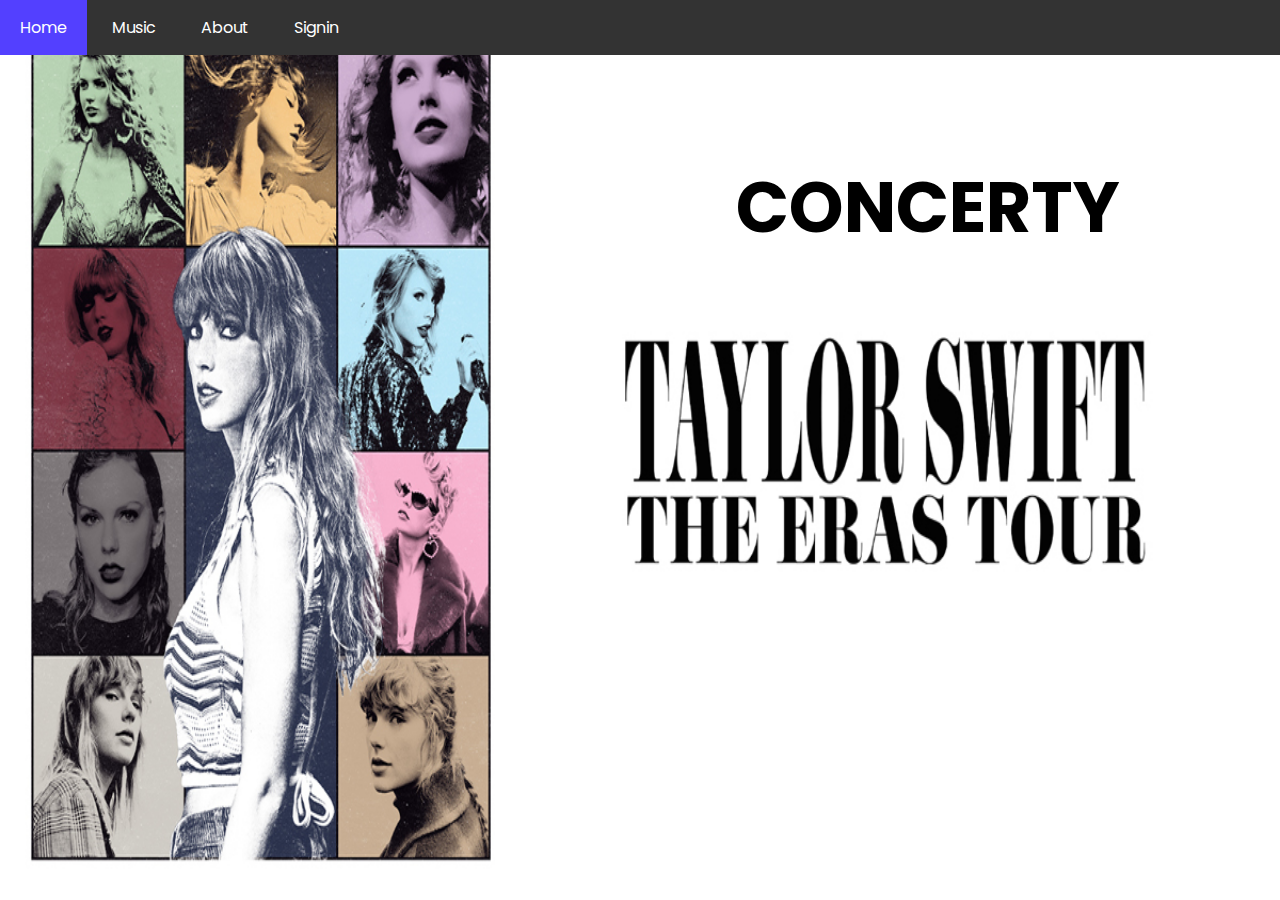
<file: index.html>
<!DOCTYPE html>
<html>
<head>
    <title>Taylor Swift the Eras Tour</title>
    <link rel="stylesheet" href="style.css">
</head>
<body>
    <div class="main">
        <div class="navbar">
            <ul>
                <li><a href="index.html" class="active">Home</a></li>
                <li><a href="music.html">Music</a></li>
                <li><a href="abouttaylor.html">About</a></li>   
                <li><a href="RegisterLogin.html">Signin</a></li>                         
            </ul>
            <div class="icon">
            </div>
        </div>
        <div class="logo"> 
            <h1>CONCERTY</h1>
            </div>
    </div>
</body>
</html>
</file>
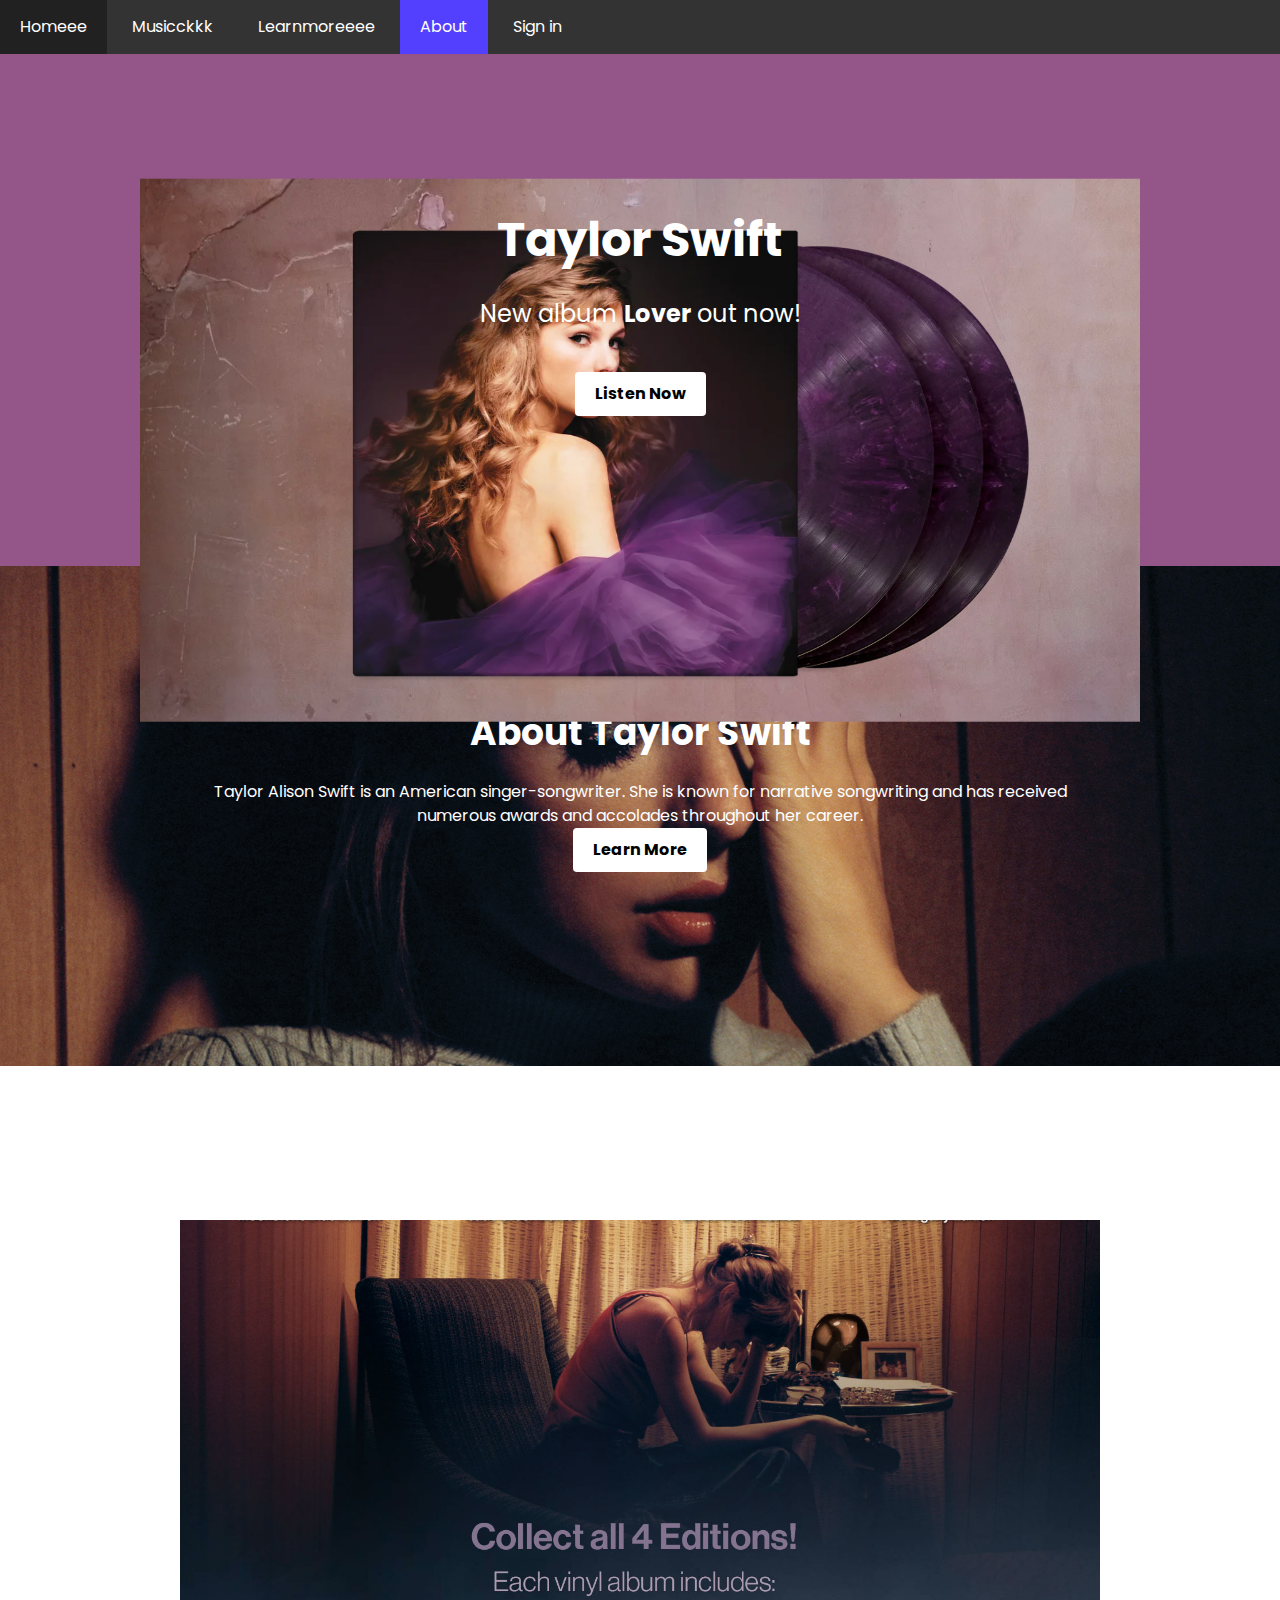
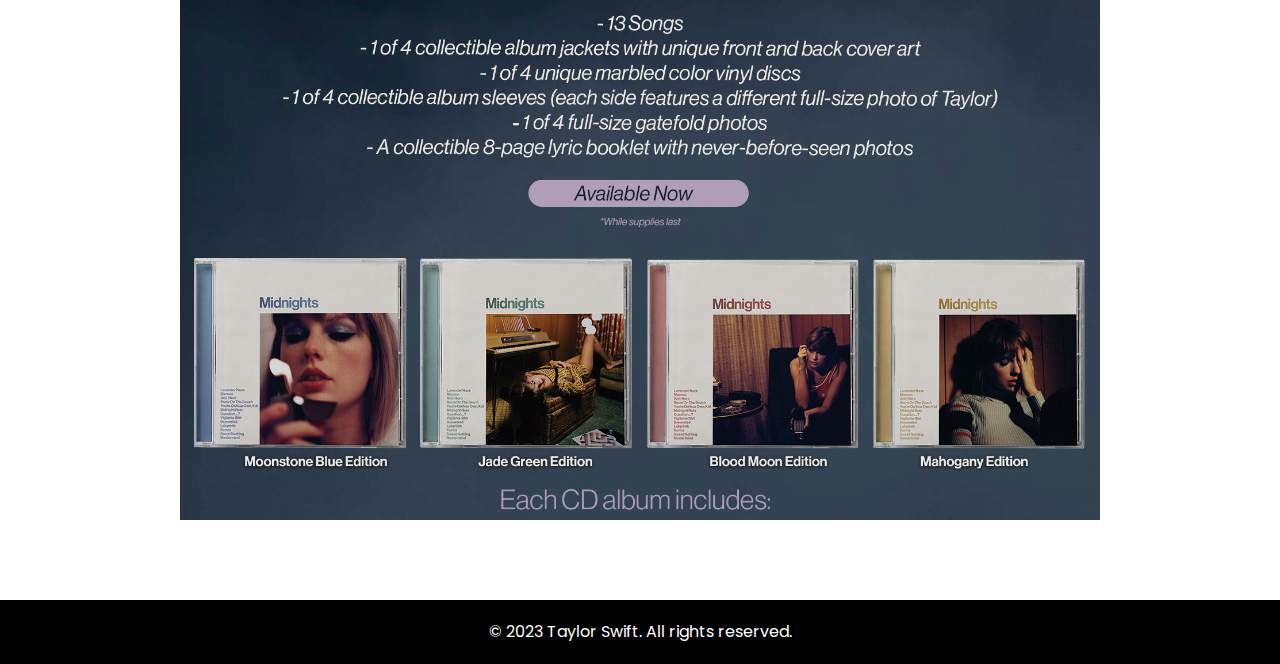
<file: abouttaylor.html>
<!DOCTYPE html>
<html lang="en">
<head>
  <meta charset="UTF-8">
  <meta name="viewport" content="width=device-width, initial-scale=1.0">
  <title>Taylor Swift</title>
  <link rel="stylesheet" href="https://cdnjs.cloudflare.com/ajax/libs/font-awesome/4.7.0/css/font-awesome.min.css">
  <!-- <link rel="stylesheet" href="style.css"> -->
  <link rel="stylesheet" href="about.css">
</head>
<body>
  <navbar>
    <ul>
      <li>
        <a href="index.html">Homeee</a>
        <a href="music.html">Musicckkk</a>
        <a href="learnmore.html">Learnmoreeee</a>
        <a href="abouttaylor.html" class="active">About</a>
        <a href="RegisterLogin.html">Sign in</a>
      </li>
    </ul>
  </navbar>
  <header>
    <div class="nav">
      <div class="container">
        <img src="images/taylorlogo.jpg" alt="Taylor Swift Logo">
      </div>
    </div>
    <div class="hero">
      <div class="container">
        <h1>Taylor Swift</h1>
        <p>New album <span>Lover</span> out now!</p>
        <a href="music.html" class="btn">Listen Now</a>
      </div>
    </div>
  </header>
  <section class="about">
    <div class="container">
      <div class="content">
      <h2>About Taylor Swift</h2>
      <p>Taylor Alison Swift is an American singer-songwriter. She is known for narrative songwriting and has received numerous awards and accolades throughout her career.</p>
      <a href="learnmore.html" class="btn">Learn More</a>
      </div>
    </div>
  </section>
  <section class="latest-album">
    <div class="container">
      <h2>Latest Album</h2>
      <div class="album-card">
        <img src="images/poster.jpg" alt="Lover Album Cover">
      </div>
    </div>
  </section>
  <footer>
    <div class="container">
      <p>&copy; 2023 Taylor Swift. All rights reserved.</p>
    </div>
  </footer>
</body>
</html>
</file>
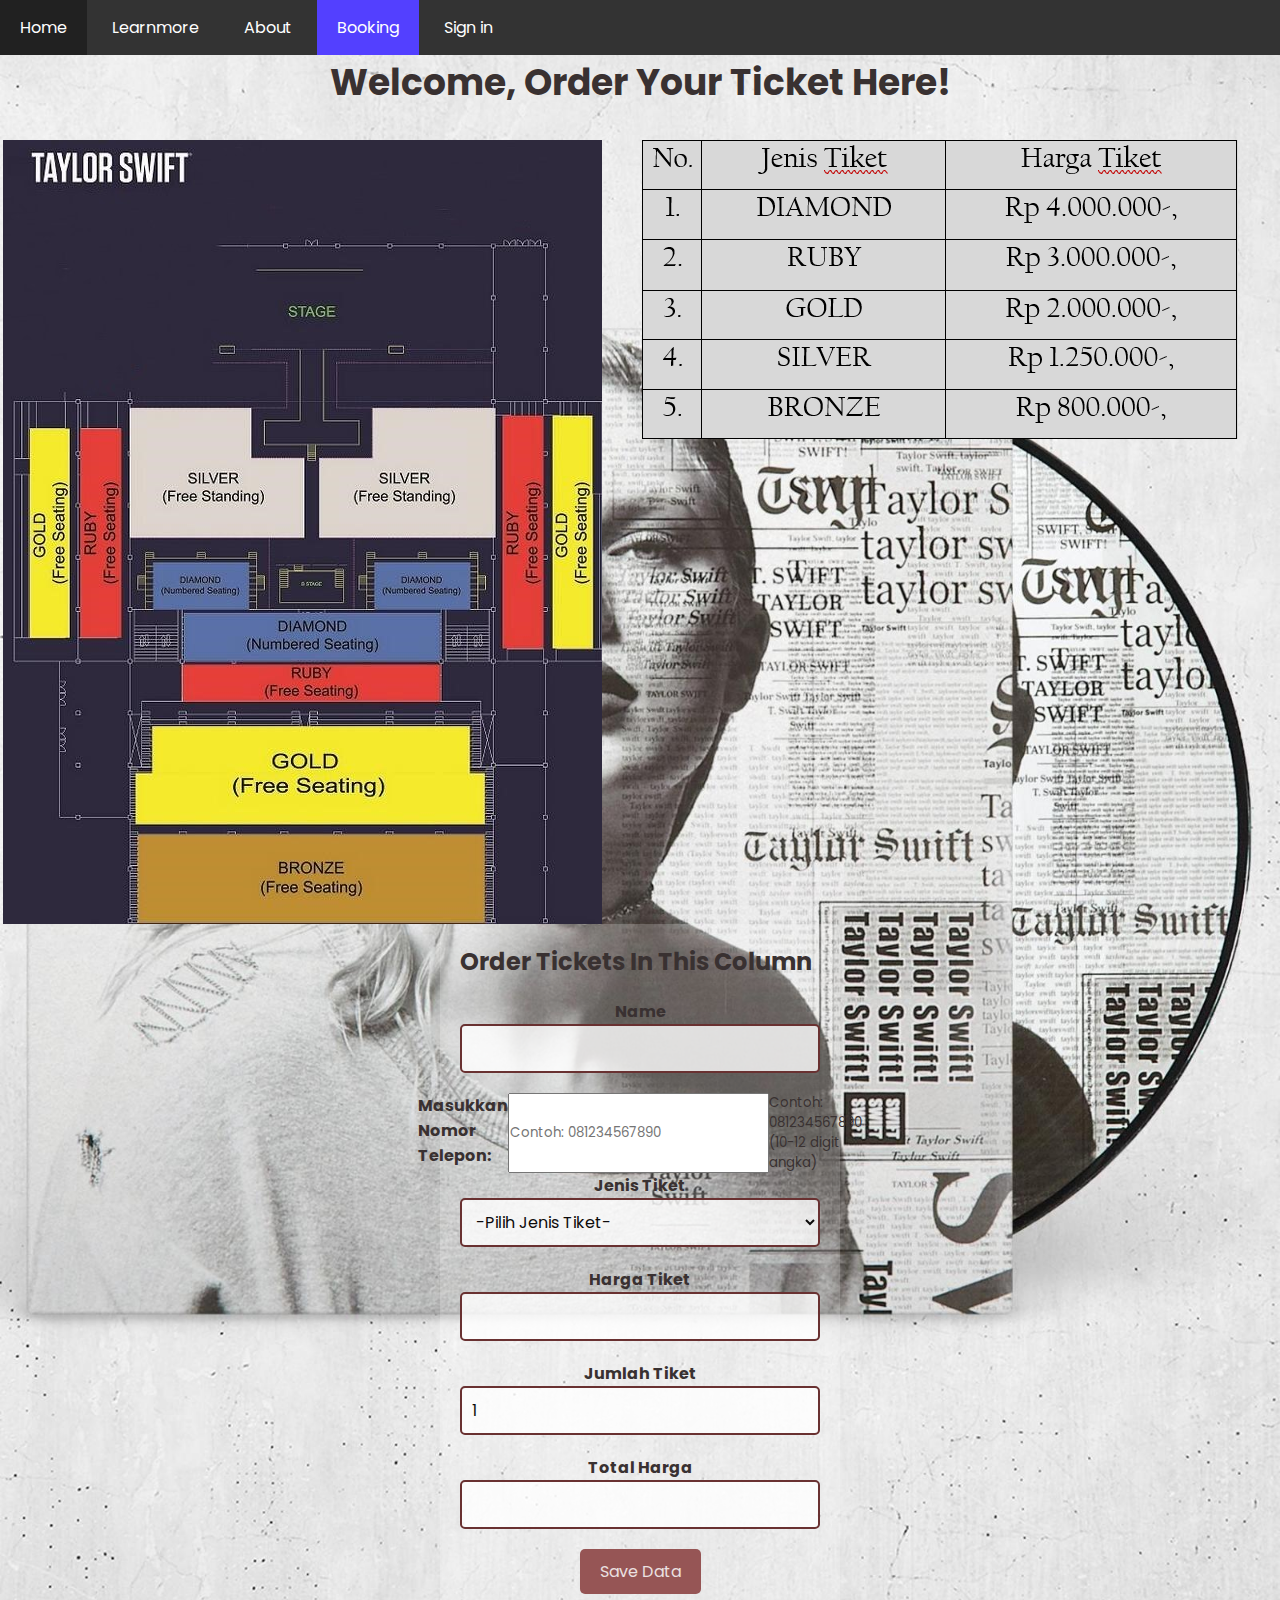
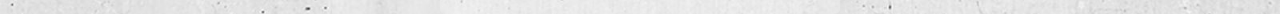
<file: bookingticket.html>
<!DOCTYPE html>
<html lang="en">
<head>
  <meta charset="UTF-8">
  <meta http-equiv="X-UA-Compatible" content="IE=edge">
  <meta name="viewport" content="width=device-width, initial-scale=1.0">
  <title>Concert Ticket Booking</title>
  <link rel="stylesheet" href="./stylebookingticket.css">
  <link rel="stylesheet" href="https://cdnjs.cloudflare.com/ajax/libs/font-awesome/4.7.0/css/font-awesome.min.css">
</head>
<body>
  <nav>
    <ul>
      <li>
        <a href="index.html">Home</a>
        <a href="learnmore.html">Learnmore</a>
        <a href="abouttaylor.html">About</a>
        <a href="bookingticket.html" class="active">Booking</a>
        <a href="RegisterLogin.html">Sign in</a>
      </li>
    </ul>
  </nav>
  <h1>Welcome, Order Your Ticket Here!</h1>
  <div class="images">
    <img src="images/taylorstagenew.jpg" alt="Stage Image">
    <img src="images/pricelist.png" alt="Price List">
  </div>
  <div class="mx-auto">
    <div class="card">
      <div class="card-header">
        Order Tickets In This Column
      </div>
      <div class="card-body">
        <form action="#" method="POST">
          <div class="mb-3 row">
            <label for="nama" class="col-sm-2 col-form-label">Name</label>
            <div class="col-sm-10">
              <input type="text" class="form-control" id="nama" name="nama" value="" required>
            </div>
          </div>
          <div class="container">
            <label for="phone_number_input">Masukkan Nomor Telepon:</label>
            <input type="tel" id="phone_number_input" name="phone_number_input" pattern="[0-9]{10,12}" placeholder="Contoh: 081234567890" required>
            <small>Contoh: 081234567890 (10-12 digit angka)</small>
          </div>
        </div>
        <div class="card-body">
          <div class="mb-3 row">
            <label for="jenis_tiket" class="col-sm-2 col-form-label">Jenis Tiket</label>
            <div class="col-sm-10">
              <select class="form-control" name="jenis_tiket" id="jenis_tiket" onchange="calculatePrice()" required>
                <option value="">-Pilih Jenis Tiket-</option>
                <option value="DIAMOND">DIAMOND</option>
                <option value="RUBY">RUBY</option>
                <option value="GOLD">GOLD</option>
                <option value="SILVER">SILVER</option>
                <option value="BRONZE">BRONZE</option>
              </select>
            </div>
          </div>
          <div class="mb-3 row">
            <label for="harga_tiket" class="col-sm-2 col-form-label">Harga Tiket</label>
            <div class="col-sm-10">
              <input type="text" class="form-control" id="harga_tiket" readonly required>
            </div>
          </div>
          <div class="mb-3 row">
            <label for="jumlah_tiket" class="col-sm-2 col-form-label">Jumlah Tiket</label>
            <div class="col-sm-10">
              <input type="number" class="form-control" id="jumlah_tiket" min="1" value="1" oninput="calculateTotalPrice()" required>
            </div>
          </div>
          <div class="mb-3 row">
            <label for="total_harga" class="col-sm-2 col-form-label">Total Harga</label>
            <div class="col-sm-10">
              <input type="text" class="form-control" id="total_harga" readonly required>
            </div>
          </div>                         
          <div class="col-12">
            <button type="button" onclick="showAlert()" id="submitBtn" class="btn btn-primary">Save Data</button>

          </div>                          
        </div>
      </form>
    </div>
  </div>
  <script>
    // Fungsi untuk menghitung harga tiket
    function calculatePrice() {
      var jenisTiket = document.getElementById("jenis_tiket").value;
      var hargaTiket = 0;

      switch (jenisTiket) {
        case "DIAMOND":
          hargaTiket =  4000000;
          break;
        case "RUBY":
          hargaTiket =  3000000;
          break;
        case "GOLD":
          hargaTiket =  2000000;
          break;
        case "SILVER":
          hargaTiket =  1250000;
          break;
        case "BRONZE":
          hargaTiket =  800000;
          break;
      }

      document.getElementById("harga_tiket").value = hargaTiket;
    }

    // Fungsi untuk menghitung total harga
    function calculateTotalPrice() {
      var ticketPrice = parseFloat(document.getElementById("harga_tiket").value);
      var ticketQuantity = parseInt(document.getElementById("jumlah_tiket").value);
      
      if (isNaN(ticketPrice) || isNaN(ticketQuantity)) {
        document.getElementById("total_harga").value = "Invalid input";
      } else {
        var totalPrice = ticketPrice * ticketQuantity;
        document.getElementById("total_harga").value = totalPrice;
      }
    }

    // Fungsi untuk membeli tiket
    function buyTicket() {
      alert("Tiket berhasil dibeli");
      window.location.href = "ticket.html";
    }
    function showAlert() {
      var name = document.getElementById("nama").value;
      var phoneNumber = document.getElementById("phone_number_input").value;
      var ticketQuantity = document.getElementById("jumlah_tiket").value;

      if (name === "" || phoneNumber === "" || ticketQuantity === "") {
        alert("Data tidak boleh kosong");
      } else {
        alert("Data berhasil disimpan");
        document.getElementById("submitBtn").innerHTML = "Data berhasil disimpan";
        document.getElementById("submitBtn").disabled = true;
        window.location.href ="Concert.html";
      }
    }

  </script>
</body>
</html>
</file>
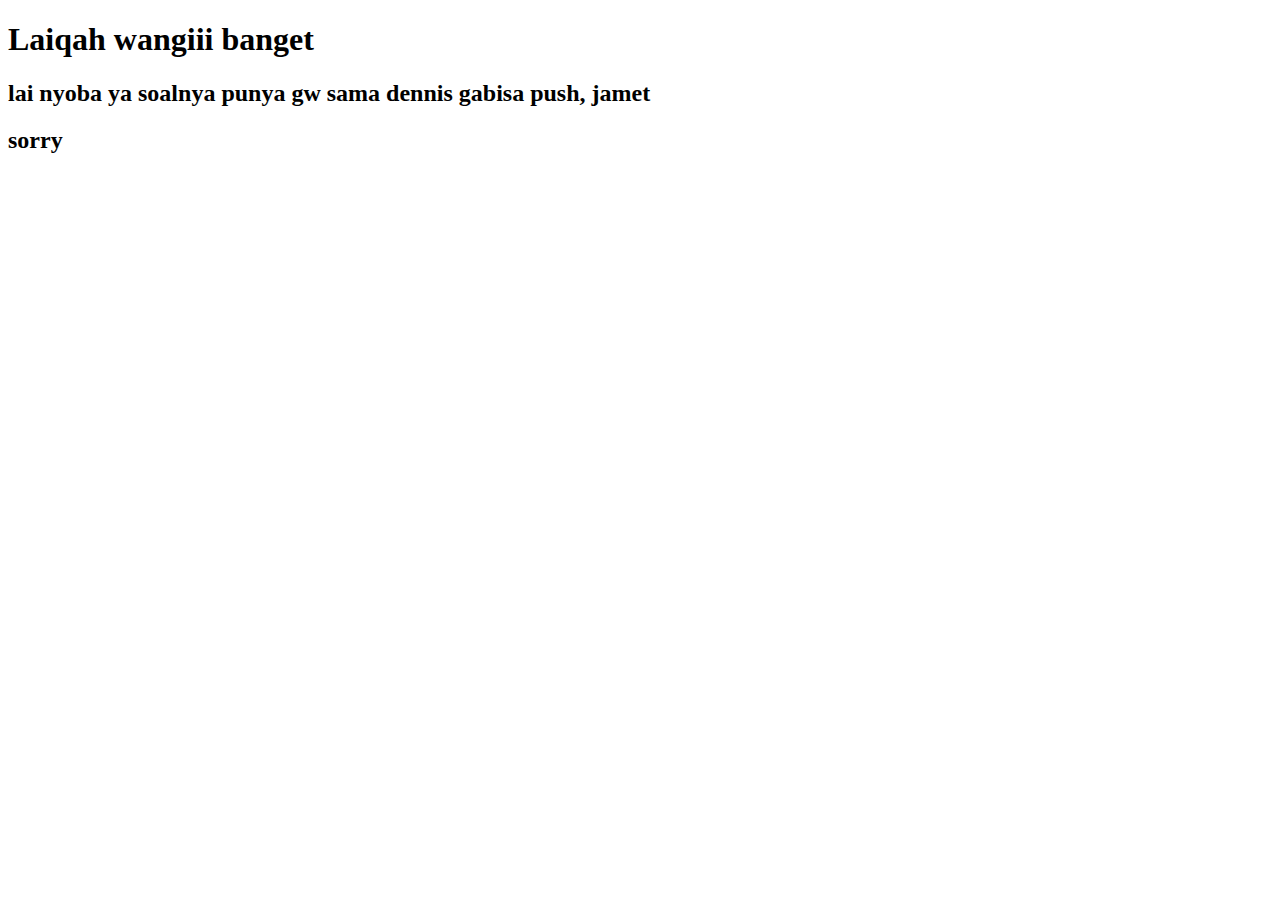
<file: nambah.html>
<!DOCTYPE html>
<html lang="en">
<head>
    <meta charset="UTF-8">
    <meta name="viewport" content="width=device-width, initial-scale=1.0">
    <title>Document</title>
</head>
<body>
    <h1>Laiqah wangiii banget</h1>
    <h2>lai nyoba ya soalnya punya gw sama dennis gabisa push, jamet</h2>
    <h2>sorry</h2>
</body>
</html>
</file>
<file: style.css>
@import url('https://fonts.googleapis.com/css?family=Poppins:400,500,600,700&display=swap');
*{
  box-sizing: border-box;
  margin: 0;
  padding: 0;
  box-sizing: border-box;
  font-family: 'Poppins', sans-serif;
}

.main{
    width: 100%;
    background: url(images/taylorhaha.jpg);   
    background-position: center;
    background-size: 100% 100%;
    height: 100vh;
}
.navbar {
  width: 100%;
  height: auto;
  display: flex;
  align-items: center;
}

ul {
  list-style-type: none;
  background-color: #333;
  overflow: hidden;
  display: flex;
  margin: 0;
  width: 100%;
}

li {
  display: flex;
  align-items: center;
}

li a {
  color: white;
  padding: 15px 20px;
  text-decoration: none;
  background-color: #333;
  margin-right: 5px;
}

li a.active {
  background-color: #5340ff;
  color: white;
}

li a:hover:not(.active) {
  background-color: #212121;
  color: white;
}

.menu {
  width: 400px;
  height: 40px;
}

.logo{
    color:rgb(0, 0, 0);
    font-size: 35px;
    padding-right: 160px;
    float: right;
    padding-top: 100px;
}
</file>
<file: about.css>
@import url('https://fonts.googleapis.com/css?family=Poppins:400,500,600,700&display=swap');
*{
  margin: 0;
  padding: 0;
  box-sizing: border-box;
  font-family: 'Poppins', sans-serif;
}

 
body {
    font-family: monserrat;
    line-height: 1.5;
  }

  .navbar {
    width: 100%;
    height: 70px;
    display: flex;
    align-items: center;
    padding: 0 320px;
    background-color: #f4f4f4;
  }
  
  ul {
    list-style-type: none;
    background-color: #333;
    overflow: hidden;
    display: flex;
    margin-left: auto;
  }
  
  li {
    display: flex;
    align-items: center;
    flex-grow: 1;
  }
  
  li a {
    color: white;
    padding: 15px 20px;
    text-decoration: none;
    background-color: #333;
    margin-right: 5px;
  }
  
  li a.active {
    background-color: #5340ff;
    color: white;
  }
  
  li a:hover:not(.active) {
    background-color: #212121;
    color: white;
  }
  label{
    width: 270px;
    height: 35px;
    border: 2px solid #333333;
    display: flex;
    align-items: center;
    padding-left: 5px;
    border-radius: 8px;
  }

  label i{
    color: #7e7e7e;
    margin-right: 5px;
  }  

  .nav img{
    width: 1000px;
    position: absolute;
    left: 50%;  
    top:50%;
    transform: translate(-50%, -50%);
    z-index: 1;
  }

  .container {
    max-width: 960px;
    margin: 0 auto;
    padding: 0 20px;
    color: #ffffff;
    text-align: center;
  }
  
.content {
  max-width: 960px;
  margin: 0 auto;
  padding: 0 20px;
}
  
  header {
    background-color: #945588;
    color: #fff;
  }

  
  .hero {
    background-size: cover;
    background-position: center;
    text-align: center;
    padding: 150px 0;
    position: relative;
    z-index: 2;
  }
  
  .hero h1 {
    font-size: 48px;
    margin-bottom: 20px;
    position: relative;
    z-index: 2;
  }
  
  .hero p {
    font-size: 24px;
    margin-bottom: 40px;
    position: relative;
    z-index: 2;
  }
  
  .hero span {
    font-weight: bold;
  }
  
  .btn {
    display: inline-block;
    padding: 10px 20px;
    background-color: #fff;
    color: #000;
    text-decoration: none;
    font-weight: bold;
    border-radius: 4px;
  }
  
  .about {
    background-image: url(images/bgabout.jpg);
    background-size: cover;
    background-position: center;
    background-repeat: no-repeat;
    background-color: #f4f4f4;
    display: flex;
    text-align: center;
    justify-content: center;
    padding: 140px 0;
    height: 500px;
  }
  
  .about h2 {
    font-size: 36px;
    margin-bottom: 20px;
  }
  
  .latest-album {
    text-align: center;
    padding: 80px 0;
  }
  
  .latest-album h2 {
    font-size: 36px;
    margin-bottom: 20px;
  }
  
  .album-card {
    margin: 0;
    display: flex;
    flex-direction: column;
    align-items: center;
    text-align: center;
    background-color: rgb(52, 59, 83);
    width: 100%;
    height: 100vh;
    background-size: contain;
    background-repeat: no-repeat;
    background-position: center;
    overflow: hidden;
  }
  
  .album-card img {
    width: 100%;
    height: 100%;
    object-fit: cover;
    margin-bottom: 20px;
  }
  
  .album-card h3 {
    font-size: 24px;
    margin-bottom: 10px;
  }
  
  .album-card p {
    font-size: 14px;
    margin-bottom: 20px;
  }
  
  footer {
    background-color: #000;
    color: #fff;
    text-align: center;
    padding: 20px 0;
  }
  
  footer p, footer ul li a {
    color: #fff;
    text-decoration: none;
  }
  
  footer ul {
    margin-top: 10px;
  }
  
  footer ul li {
    display: inline-block;
    margin-left: 10px;
  }
  
  footer ul li:first-child {
    margin-left: 0;
  }
</file>
<file: stylebookingticket.css>
@import url('https://fonts.googleapis.com/css?family=Poppins:400,500,600,700&display=swap');
*{
  margin: 0;
  padding: 0;
  box-sizing: border-box;
  font-family: 'Poppins', sans-serif;
}

.navbar {
    width: 100%;
    height: 70px;
    display: flex;
    align-items: center;
    padding: 0 320px;
    background-color: #f4f4f4;
  }
  
  ul {
    list-style-type: none;
    background-color: #333;
    overflow: hidden;
    display: flex;
    margin-left: auto;
  }
  
  li {
    display: flex;
    align-items: center;
    flex-grow: 1;
  }
  
  li a {
    color: white;
    padding: 15px 20px;
    text-decoration: none;
    background-color: #333;
    margin-right: 5px;
  }
  
  li a.active {
    background-color: #5340ff;
    color: white;
  }
  
  li a:hover:not(.active) {
    background-color: #212121;
    color: white;
  }

body {
    background-image: url(images/taylorswift.jpg);
    background-size: cover;
    background-repeat: no-repeat;
    background-position: center center;
    font-family: Arial, sans-serif;
    color: #393131;
}
h1 {
    text-align: center;
    font-size: 36px;
    margin-bottom: 30px;
}
.container {
    display: flex;
    justify-content: center;
}

.images {
    display: flex;
    justify-content: center;
    align-items: flex-start;
}

.images img {
    margin-right: 40px; /* Menambahkan jarak antara gambar */
}

.card {
    background-color: rgba(255, 255, 255, 0.2);
    padding: 20px;
    border-radius: 5px;
    width: 400px; /* Lebar kotak pengisian */
    margin: auto; /* Membuat kotak berada di tengah */
}
.card-header {
    font-size: 24px;
    font-weight: bold;
    margin-bottom: 20px;
}
.form-control {
    width: 100%;
    padding: 10px;
    font-size: 16px;
    border-radius: 5px;
    border: 2px solid #693131;
    background-color: rgba(255, 255, 255, 0.8);
    color: #0d0b0b;
}
.btn {
    padding: 10px 20px;
    background-color: #965555;
    color: #ebe1e1;
    border: none;
    border-radius: 5px;
    font-size: 16px;
    cursor: pointer;
}
label {
    font-weight: bold;
}
select {
    width: 100%;
    padding: 10px;
    font-size: 16px;
    border-radius: 5px;
    border: none;
}
.mb-3 {
    margin-bottom: 20px;
    justify-content: center;
    text-align: center;
}
.col-12 {
    text-align: center;
    margin-top: 20px;
}
.col-13 {
    text-align: center;
    justify-content: center;
    margin: 0 auto;
}
#metode_pembayaran {
    width: 28%;
    margin-left: 0 auto;
    margin-right: 0 auto;
    padding: 10px;
    font-size: 14px;
    border-radius: 5px;
    border: 2px solid #693131;
    background-color: rgba(255, 255, 255, 0.8);
    color: #0d0b0b;
}
</file>
